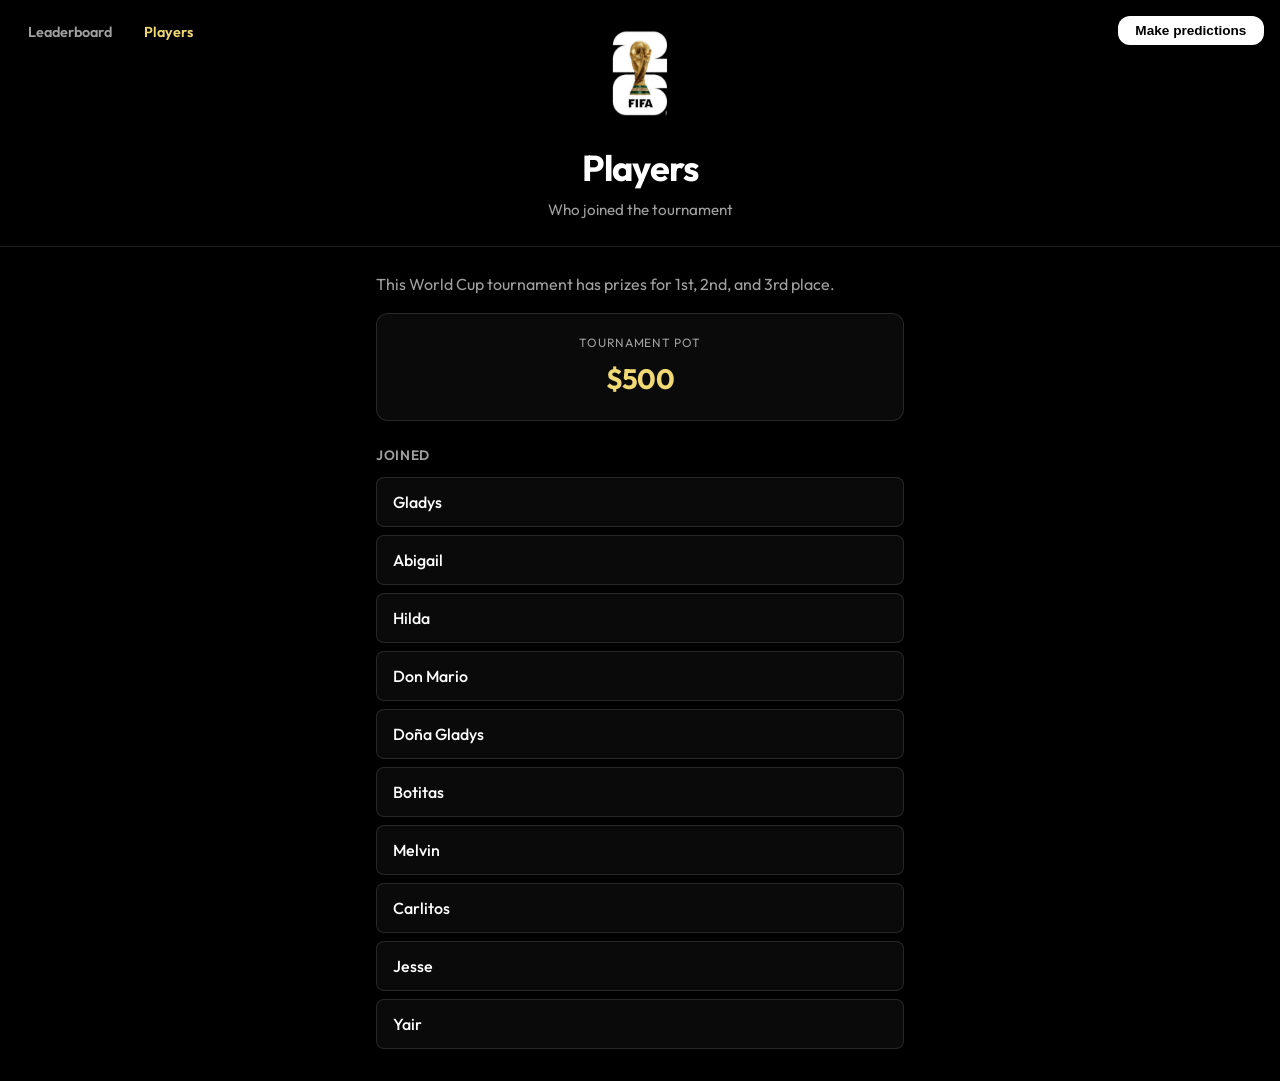
<file: players.html>
<!DOCTYPE html>
<html lang="en">
<head>
  <meta charset="UTF-8">
  <meta name="viewport" content="width=device-width, initial-scale=1.0">
  <title>Mundial — Players</title>
  <link rel="stylesheet" href="style.css">
  <link rel="preconnect" href="https://fonts.googleapis.com">
  <link rel="preconnect" href="https://fonts.gstatic.com" crossorigin>
  <link href="https://fonts.googleapis.com/css2?family=Outfit:wght@400;600;700&display=swap" rel="stylesheet">
</head>
<body>
  <header class="header">
    <nav class="nav" aria-label="Main">
      <a href="index.html" class="nav-link">Leaderboard</a>
      <a href="players.html" class="nav-link nav-link--active">Players</a>
    </nav>
    <button type="button" class="header-cta">Make predictions</button>
    <div class="header-inner">
      <img src="assets/worldcup-logo.png" alt="FIFA World Cup 2026" class="header-logo" width="80" height="60">
      <h1>Players</h1>
      <p class="tagline">Who joined the tournament</p>
    </div>
  </header>

  <main class="main">
    <div class="page-content">
      <p>This World Cup tournament has prizes for 1st, 2nd, and 3rd place.</p>
    </div>
    <div class="pot-card">
      <span class="pot-label">Tournament pot</span>
      <span id="pot-value" class="pot-value"></span>
    </div>
    <section class="joined-section" aria-label="Players who joined">
      <h2 class="joined-title">Joined</h2>
      <ul id="joined-list" class="joined-list"></ul>
    </section>
  </main>

  <script src="players.js"></script>
  <script>
    (function () {
      function escapeHtml(str) {
        const div = document.createElement('div');
        div.textContent = str;
        return div.innerHTML;
      }

      document.addEventListener('DOMContentLoaded', () => {
        var potEl = document.getElementById('pot-value');
        if (potEl && typeof tournamentPot !== 'undefined') {
          potEl.textContent = '$' + Number(tournamentPot).toLocaleString();
        }

        var list = document.getElementById('joined-list');
        if (list && typeof players !== 'undefined') {
          list.innerHTML = players
            .map(function (p) {
              return '<li class="joined-item">' + escapeHtml(p.name) + '</li>';
            })
            .join('');
        }

        requestAnimationFrame(function () {
          document.body.classList.add('loaded');
        });
      });
    })();
  </script>
</body>
</html>
</file>
<file: style.css>
*,
*::before,
*::after {
  box-sizing: border-box;
}

:root {
  --bg-dark: #000000;
  --bg-card: #0a0a0a;
  --bg-card-hover: #141414;
  --accent-gold: #d4af37;
  --accent-gold-light: #f0d875;
  --text-primary: #ffffff;
  --text-muted: #a0a0a0;
  --border: rgba(255, 255, 255, 0.12);
  --radius: 12px;
  --radius-sm: 8px;
  --shadow: 0 4px 24px rgba(0, 0, 0, 0.5);
  --safe-top: env(safe-area-inset-top);
  --safe-bottom: env(safe-area-inset-bottom);
}

body {
  margin: 0;
  min-height: 100vh;
  font-family: 'Outfit', system-ui, -apple-system, sans-serif;
  background: var(--bg-dark);
  color: var(--text-primary);
  line-height: 1.5;
  -webkit-font-smoothing: antialiased;
  padding-bottom: var(--safe-bottom);
}

/* Page load animation */
@keyframes loadFadeIn {
  from {
    opacity: 0;
    transform: translateY(14px);
  }
  to {
    opacity: 1;
    transform: translateY(0);
  }
}

.header-logo,
.header h1,
.tagline {
  opacity: 0;
}

body.loaded .header-logo,
body.loaded .header h1,
body.loaded .tagline {
  animation: loadFadeIn 0.55s ease-out forwards;
}

body.loaded .header-logo { animation-delay: 0.05s; }
body.loaded .header h1 { animation-delay: 0.15s; }
body.loaded .tagline { animation-delay: 0.25s; }

.leaderboard-row {
  opacity: 0;
}

body.loaded .leaderboard-row {
  animation: loadFadeIn 0.45s ease-out forwards;
}

body.loaded .leaderboard-row:nth-child(1) { animation-delay: 0.35s; }
body.loaded .leaderboard-row:nth-child(2) { animation-delay: 0.42s; }
body.loaded .leaderboard-row:nth-child(3) { animation-delay: 0.49s; }
body.loaded .leaderboard-row:nth-child(4) { animation-delay: 0.56s; }
body.loaded .leaderboard-row:nth-child(5) { animation-delay: 0.63s; }
body.loaded .leaderboard-row:nth-child(6) { animation-delay: 0.70s; }
body.loaded .leaderboard-row:nth-child(7) { animation-delay: 0.77s; }
body.loaded .leaderboard-row:nth-child(8) { animation-delay: 0.84s; }
body.loaded .leaderboard-row:nth-child(9) { animation-delay: 0.91s; }
body.loaded .leaderboard-row:nth-child(10) { animation-delay: 0.98s; }

@media (prefers-reduced-motion: reduce) {
  .header-logo,
  .header h1,
  .tagline,
  .leaderboard-row {
    opacity: 1;
    animation: none !important;
  }
}

/* Header */
.header {
  background: var(--bg-dark);
  border-bottom: 1px solid var(--border);
  padding: 1.5rem 1rem calc(1.5rem + var(--safe-top));
  padding-top: calc(1.25rem + var(--safe-top));
  text-align: center;
  position: relative;
}

/* Top-left nav */
.nav {
  position: absolute;
  left: 1rem;
  top: calc(1rem + var(--safe-top));
  display: flex;
  gap: 0.5rem;
  flex-wrap: wrap;
}

.nav-link {
  font-size: 0.9rem;
  font-weight: 600;
  color: var(--text-muted);
  text-decoration: none;
  padding: 0.4rem 0.75rem;
  border-radius: var(--radius-sm);
  transition: color 0.2s ease, background 0.2s ease;
}

.nav-link:hover {
  color: var(--text-primary);
  background: var(--bg-card);
}

.nav-link--active {
  color: var(--accent-gold-light);
}

.header-cta {
  position: absolute;
  right: 1rem;
  top: calc(1rem + var(--safe-top));
  padding: 0.45rem 1.1rem;
  border-radius: var(--radius);
  border: none;
  background: #ffffff;
  color: #000000;
  font-size: 0.85rem;
  font-weight: 600;
  cursor: pointer;
  box-shadow: 0 4px 18px rgba(0, 0, 0, 0.45);
  transition: transform 0.15s ease, box-shadow 0.15s ease, background 0.15s ease;
}

.header-cta:hover {
  background: #f5f5f5;
  transform: translateY(-1px) scale(1.02);
  box-shadow: 0 6px 22px rgba(0, 0, 0, 0.55);
}

.header-cta:active {
  transform: translateY(0) scale(0.99);
  box-shadow: 0 3px 12px rgba(0, 0, 0, 0.5);
}

.header-cta:focus-visible {
  outline: 2px solid var(--accent-gold-light);
  outline-offset: 2px;
}

.header-inner {
  max-width: 600px;
  margin: 0 auto;
}

.header-logo {
  display: block;
  margin: 0 auto 0.75rem;
  height: auto;
  max-width: 80px;
  object-fit: contain;
}

.header h1 {
  margin: 0;
  font-size: clamp(1.75rem, 5vw, 2.25rem);
  font-weight: 700;
  letter-spacing: -0.02em;
  color: var(--text-primary);
}

.tagline {
  margin: 0.25rem 0 0;
  font-size: 0.95rem;
  color: var(--text-muted);
  font-weight: 400;
}

/* Main */
.main {
  max-width: 560px;
  margin: 0 auto;
  padding: 1.5rem 1rem 2rem;
}

.page-content {
  color: var(--text-primary);
  line-height: 1.65;
}

.page-content p {
  margin: 0 0 1rem;
  color: var(--text-muted);
}

/* Players page: pot + joined list */
.pot-card {
  text-align: center;
  padding: 1.25rem 1.5rem;
  margin-bottom: 1.5rem;
  background: var(--bg-card);
  border: 1px solid var(--border);
  border-radius: var(--radius);
  box-shadow: var(--shadow);
}

.pot-label {
  display: block;
  font-size: 0.75rem;
  text-transform: uppercase;
  letter-spacing: 0.06em;
  color: var(--text-muted);
  margin-bottom: 0.35rem;
}

.pot-value {
  font-size: 1.75rem;
  font-weight: 700;
  color: var(--accent-gold-light);
  letter-spacing: -0.02em;
}

.joined-section {
  margin-top: 0;
}

.joined-title {
  font-size: 0.85rem;
  font-weight: 600;
  text-transform: uppercase;
  letter-spacing: 0.05em;
  color: var(--text-muted);
  margin: 0 0 0.75rem;
}

.joined-list {
  list-style: none;
  margin: 0;
  padding: 0;
  display: flex;
  flex-direction: column;
  gap: 0.5rem;
}

.joined-item {
  padding: 0.75rem 1rem;
  background: var(--bg-card);
  border: 1px solid var(--border);
  border-radius: var(--radius-sm);
  font-weight: 500;
  color: var(--text-primary);
}

.leaderboard {
  width: 100%;
}

.leaderboard-list {
  list-style: none;
  margin: 0;
  padding: 0;
  display: flex;
  flex-direction: column;
  gap: 0.75rem;
}

/* Row = rank + avatar + name + points */
.leaderboard-row {
  display: grid;
  grid-template-columns: auto 1fr auto;
  align-items: center;
  gap: 1rem;
  padding: 0.875rem 1rem;
  background: var(--bg-card);
  border: 1px solid var(--border);
  border-radius: var(--radius);
  box-shadow: var(--shadow);
  transition: background 0.2s ease, transform 0.15s ease;
}

.leaderboard-row:focus-within,
.leaderboard-row:hover {
  background: var(--bg-card-hover);
}

@media (prefers-reduced-motion: no-preference) {
  .leaderboard-row:hover {
    transform: translateY(-1px);
  }
}

.rank {
  min-width: 2.25rem;
  height: 2.25rem;
  display: flex;
  align-items: center;
  justify-content: center;
  font-weight: 700;
  font-size: 1.1rem;
  color: var(--text-muted);
  background: rgba(255, 255, 255, 0.06);
  border-radius: var(--radius-sm);
}

.rank.top-1 { color: var(--accent-gold); background: rgba(212, 175, 55, 0.2); }
.rank.top-2 { color: var(--text-muted); background: rgba(200, 200, 200, 0.15); }
.rank.top-3 { color: #b87333; background: rgba(184, 115, 51, 0.2); }

.player-info {
  display: flex;
  align-items: center;
  gap: 0.875rem;
  min-width: 0;
}

.player-avatar {
  width: 48px;
  height: 48px;
  border-radius: 50%;
  object-fit: cover;
  flex-shrink: 0;
  border: 2px solid var(--border);
}

.player-name {
  margin: 0;
  font-size: 1.05rem;
  font-weight: 600;
  color: var(--text-primary);
  white-space: nowrap;
  overflow: hidden;
  text-overflow: ellipsis;
}

.points-wrap {
  text-align: right;
}

.points-value {
  font-size: 1.35rem;
  font-weight: 700;
  color: var(--accent-gold-light);
  letter-spacing: -0.02em;
}

.points-label {
  display: block;
  font-size: 0.7rem;
  text-transform: uppercase;
  letter-spacing: 0.06em;
  color: var(--text-muted);
  margin-top: 0.1rem;
}

/* Podium highlight for top 3 */
.leaderboard-row.top-1 { border-color: rgba(212, 175, 55, 0.5); }
.leaderboard-row.top-2 { border-color: rgba(200, 200, 200, 0.35); }
.leaderboard-row.top-3 { border-color: rgba(184, 115, 51, 0.4); }

/* Empty state */
.leaderboard-empty {
  text-align: center;
  padding: 3rem 1.5rem;
  color: var(--text-muted);
  font-size: 1rem;
  opacity: 0;
}

body.loaded .leaderboard-empty {
  animation: loadFadeIn 0.45s ease-out 0.35s forwards;
}

@media (prefers-reduced-motion: reduce) {
  .leaderboard-empty {
    opacity: 1;
    animation: none !important;
  }
}

@media (max-width: 380px) {
  .leaderboard-row {
    padding: 0.75rem;
    gap: 0.75rem;
  }
  .player-avatar {
    width: 42px;
    height: 42px;
  }
  .player-name {
    font-size: 0.95rem;
  }
  .points-value {
    font-size: 1.2rem;
  }
}
</file>
